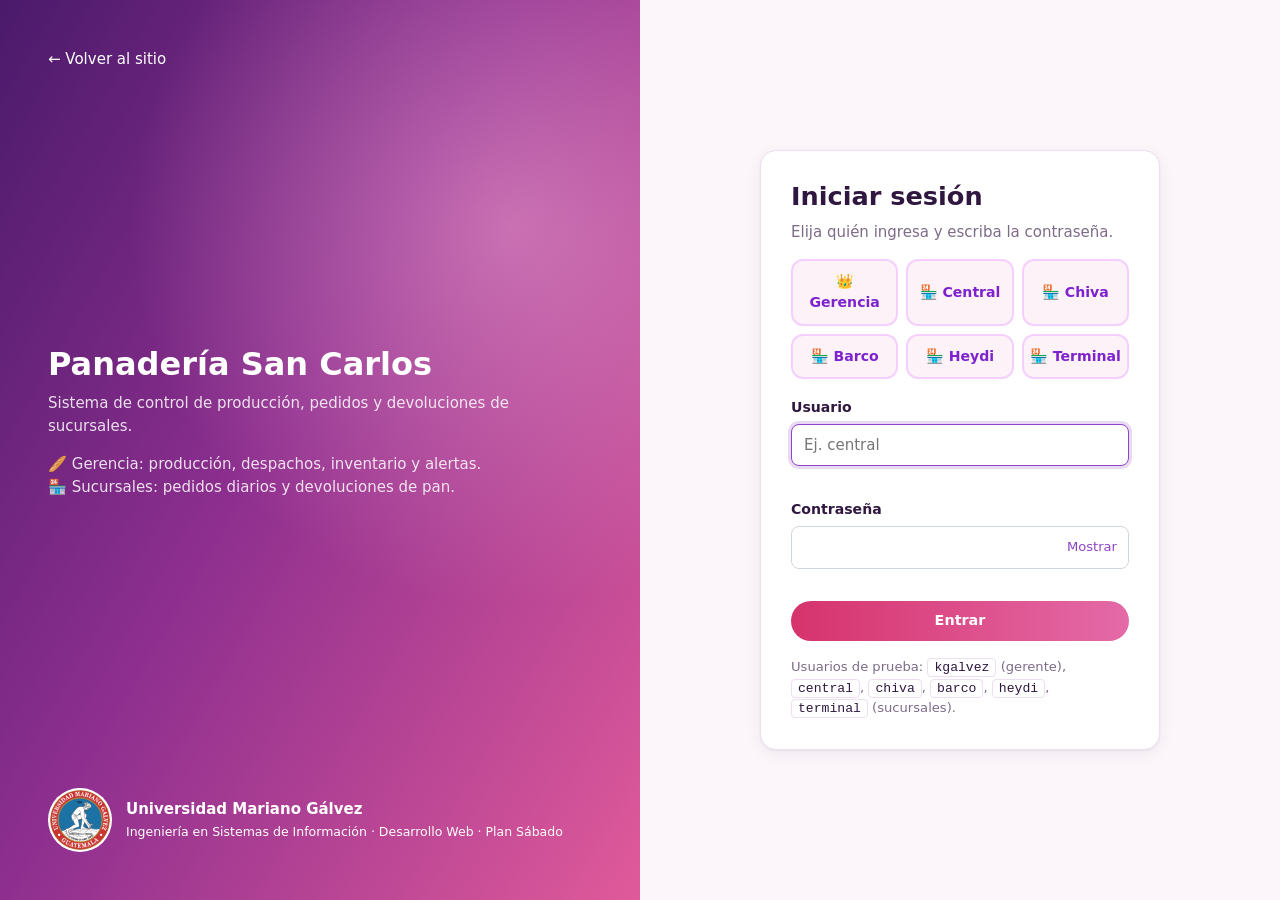
<file: PanaderiaWeb/PLANTILLA JERSY PANEDERIAWEB/PanederiaSan/src/main/webapp/devoluciones.html>
<!DOCTYPE html>
<html lang="es">
<head>
    <meta charset="UTF-8">
    <meta name="viewport" content="width=device-width, initial-scale=1">
    <title>Devoluciones | Panadería San Carlos</title>
    <link rel="icon" href="img/umg.png">
    <link rel="stylesheet" href="css/estilos.css?v=20261013b">
</head>
<body>
<main>
    <div class="contenedor">

        <!-- ===== Registrar (sucursal) ===== -->
        <section data-seccion="nueva" id="sec-nueva">
            <div class="titulo-pagina">
                <span class="etiqueta-codigo">POST /webapi/Devoluciones/RegistrarDevolucion</span>
                <h1>Registrar devolución</h1>
                <p>Reporte pan que llegó sin haberlo pedido, que llegó de más o que llegó en mal estado.</p>
            </div>

            <div class="grid grid-lateral">
                <form class="tarjeta" id="formDevolucion" novalidate>
                    <div class="campo">
                        <label for="selPedido">Pedido recibido *</label>
                        <select id="selPedido"><option value="">Cargando…</option></select>
                        <span class="ayuda">Solo pedidos despachados o entregados a su sucursal.</span>
                        <span class="msg-error"></span>
                    </div>

                    <div class="campo">
                        <label>Motivo *</label>
                        <div class="motivos" id="motivos">
                            <label class="motivo"><input type="radio" name="motivo" value="NO_SOLICITADO">
                                <span><strong>No solicitado</strong><span>Llegó un pan que no estaba en el pedido.</span></span></label>
                            <label class="motivo"><input type="radio" name="motivo" value="EXCEDENTE">
                                <span><strong>Excedente</strong><span>Llegó más cantidad de la que se pidió.</span></span></label>
                            <label class="motivo"><input type="radio" name="motivo" value="DANADO">
                                <span><strong>Dañado</strong><span>Llegó quemado, aplastado o en mal estado.</span></span></label>
                        </div>
                        <span class="msg-error" id="errorMotivo"></span>
                    </div>

                    <div class="fila-form">
                        <div class="campo">
                            <label for="selPan">Pan que devuelve *</label>
                            <select id="selPan"><option value="">Seleccione primero el motivo</option></select>
                            <span class="msg-error"></span>
                        </div>
                        <div class="campo" style="flex:0 1 160px">
                            <label for="cantidad">Cantidad *</label>
                            <input type="number" id="cantidad" min="1" step="1" placeholder="0">
                            <span class="msg-error"></span>
                        </div>
                    </div>

                    <div class="campo mt">
                        <label for="observacion">Observación <span class="texto-suave" id="contador">0/250</span></label>
                        <textarea id="observacion" maxlength="250" placeholder="Ej. Llegaron 10 panes alemanes que no pedimos."></textarea>
                        <span class="msg-error"></span>
                    </div>

                    <button class="btn btn-rojo" type="submit" id="btnRegistrar" style="width:100%;justify-content:center">Registrar devolución</button>
                </form>

                <div class="tarjeta">
                    <h3>Lo que se pidió</h3>
                    <p class="texto-suave" style="font-size:.85rem">Compare con lo que recibió.</p>
                    <div id="detallePedido"><p class="texto-suave">Seleccione un pedido.</p></div>
                </div>
            </div>
        </section>

        <!-- ===== Historial / revisión ===== -->
        <section data-seccion="historial" id="sec-historial" class="oculto">
            <div class="titulo-pagina">
                <span class="etiqueta-codigo">GET /webapi/Devoluciones/ObtenerDevoluciones</span>
                <h1 id="tituloHistorial">Mis devoluciones</h1>
                <p id="textoHistorial">Las devoluciones quedan pendientes hasta que el gerente las revise.</p>
            </div>
            <div class="tarjeta">
                <div class="tarjeta-cabecera">
                    <select id="filtroEstado" aria-label="Filtrar por estado" style="width:auto">
                        <option value="">Todos los estados</option>
                        <option value="PENDIENTE">Pendientes</option>
                        <option value="APROBADA">Aprobadas</option>
                        <option value="RECHAZADA">Rechazadas</option>
                    </select>
                    <a class="btn btn-claro btn-chico" href="devoluciones.html#nueva" id="btnNueva">+ Nueva devolución</a>
                </div>
                <div class="tabla-contenedor">
                    <table>
                        <thead><tr><th>#</th><th>Pedido</th><th>Sucursal</th><th>Pan</th><th class="num">Cant.</th><th>Motivo</th><th>Estado</th><th class="num">Monto</th><th class="num"></th></tr></thead>
                        <tbody id="tablaDevoluciones"></tbody>
                    </table>
                </div>
            </div>
        </section>
    </div>
</main>

<div class="modal-fondo" id="modal">
    <div class="modal" role="dialog" aria-modal="true" aria-labelledby="modalTitulo">
        <div class="tarjeta-cabecera">
            <h2 id="modalTitulo">Detalle</h2>
            <button class="btn btn-claro btn-chico" type="button" onclick="cerrarModal()">Cerrar</button>
        </div>
        <div id="modalCuerpo"></div>
    </div>
</div>

<script src="js/comun.js"></script>
<script src="js/devoluciones.js"></script>
</body>
</html>
</file>
<file: PanaderiaWeb/PLANTILLA JERSY PANEDERIAWEB/PanederiaSan/src/main/webapp/css/estilos.css>
/* =====================================================================
   Panadería San Carlos — Estilos generales
   Colores institucionales UMG: rojo, azul y dorado
   ===================================================================== */
:root {
    --rojo: #c8323a;
    --rojo-osc: #9e2329;
    --azul: #1f6fa6;
    --azul-osc: #14476b;
    --dorado: #b3863a;
    --tinta: #1b2430;
    --texto: #3b4552;
    --suave: #6b7684;
    --borde: #e3e7ec;
    --fondo: #f4f6f9;
    --blanco: #ffffff;
    --ok: #1e8e5a;
    --ok-fondo: #e3f4ea;
    --aviso: #b26b00;
    --aviso-fondo: #fff2dc;
    --error: #c8323a;
    --error-fondo: #fde8e9;
    --info-fondo: #e6f0f8;
    --radio: 12px;
    --sombra: 0 1px 2px rgba(20, 30, 45, .06), 0 4px 16px rgba(20, 30, 45, .06);
    --mono: "Cascadia Code", "Consolas", "Courier New", monospace;
}

* { box-sizing: border-box; }

body {
    margin: 0;
    font-family: "Segoe UI", system-ui, -apple-system, Roboto, Arial, sans-serif;
    font-size: 15px;
    color: var(--texto);
    background: var(--fondo);
    line-height: 1.5;
    min-height: 100vh;
    display: flex;
    flex-direction: column;
}

a { color: var(--azul); }
h1, h2, h3 { color: var(--tinta); line-height: 1.25; margin: 0 0 .5rem; }
h1 { font-size: 1.9rem; }
h2 { font-size: 1.3rem; }
h3 { font-size: 1.05rem; }
p { margin: 0 0 1rem; }

/* ---------- Franja institucional ---------- */
.franja {
    height: 6px;
    background: linear-gradient(90deg, var(--rojo) 0 33%, var(--dorado) 33% 66%, var(--azul) 66% 100%);
}

/* ---------- Encabezado ---------- */
.encabezado {
    background: var(--blanco);
    border-bottom: 1px solid var(--borde);
    position: sticky;
    top: 0;
    z-index: 20;
}
.encabezado .contenedor {
    display: flex;
    align-items: center;
    gap: 16px;
    min-height: 72px;
    flex-wrap: wrap;
}
.marca {
    display: flex;
    align-items: center;
    gap: 12px;
    text-decoration: none;
    color: inherit;
    margin-right: auto;
}
.marca img { width: 48px; height: 48px; }
.marca .titulo { font-weight: 700; color: var(--tinta); font-size: 1.05rem; display: block; }
.marca .sub { font-size: .78rem; color: var(--suave); display: block; }

.menu { display: flex; gap: 4px; flex-wrap: wrap; }
.menu a {
    text-decoration: none;
    color: var(--texto);
    padding: 8px 14px;
    border-radius: 8px;
    font-weight: 600;
    font-size: .92rem;
}
.menu a:hover { background: var(--fondo); }
.menu a.activo { background: var(--azul); color: var(--blanco); }

/* ---------- Layout ---------- */
.contenedor { width: 100%; max-width: 1180px; margin: 0 auto; padding: 0 20px; }
main { flex: 1; padding: 28px 0 48px; }

.titulo-pagina { margin-bottom: 22px; }
.titulo-pagina p { color: var(--suave); margin: 0; }
.etiqueta-codigo {
    font-family: var(--mono);
    font-size: .8rem;
    color: var(--azul);
    background: var(--info-fondo);
    padding: 2px 8px;
    border-radius: 6px;
    display: inline-block;
    margin-bottom: 8px;
}

.grid { display: grid; gap: 20px; }
.grid-2 { grid-template-columns: repeat(2, minmax(0, 1fr)); }
.grid-3 { grid-template-columns: repeat(3, minmax(0, 1fr)); }
.grid-4 { grid-template-columns: repeat(4, minmax(0, 1fr)); }
.grid-lateral { grid-template-columns: minmax(0, 1.6fr) minmax(0, 1fr); align-items: start; }

/* ---------- Tarjetas ---------- */
.tarjeta {
    background: var(--blanco);
    border: 1px solid var(--borde);
    border-radius: var(--radio);
    box-shadow: var(--sombra);
    padding: 22px;
}
.tarjeta-cabecera {
    display: flex;
    align-items: center;
    justify-content: space-between;
    gap: 12px;
    margin-bottom: 16px;
    flex-wrap: wrap;
}
.tarjeta-cabecera h2, .tarjeta-cabecera h3 { margin: 0; }

/* ---------- KPI ---------- */
.kpi { display: flex; flex-direction: column; gap: 4px; }
.kpi .valor { font-size: 1.9rem; font-weight: 700; color: var(--tinta); }
.kpi .nombre { color: var(--suave); font-size: .88rem; }
.kpi.alerta .valor { color: var(--rojo); }

/* ---------- Formularios ---------- */
.campo { display: flex; flex-direction: column; gap: 6px; margin-bottom: 14px; }
.campo label { font-weight: 600; font-size: .88rem; color: var(--tinta); }
.campo .ayuda { font-size: .8rem; color: var(--suave); }
.campo .msg-error { font-size: .8rem; color: var(--error); min-height: 1em; }

input, select {
    font: inherit;
    padding: 9px 12px;
    border: 1px solid #cfd6de;
    border-radius: 8px;
    background: var(--blanco);
    color: var(--tinta);
    width: 100%;
}
input:focus, select:focus {
    outline: none;
    border-color: var(--azul);
    box-shadow: 0 0 0 3px rgba(31, 111, 166, .18);
}
input.invalido, select.invalido { border-color: var(--error); box-shadow: 0 0 0 3px rgba(200, 50, 58, .14); }
input.cantidad { width: 96px; text-align: right; }

.fila-form { display: flex; gap: 14px; flex-wrap: wrap; align-items: flex-end; }
.fila-form .campo { flex: 1 1 200px; margin-bottom: 0; }

/* ---------- Botones ---------- */
.btn {
    font: inherit;
    font-weight: 600;
    font-size: .9rem;
    border: 1px solid transparent;
    border-radius: 8px;
    padding: 9px 16px;
    cursor: pointer;
    display: inline-flex;
    align-items: center;
    gap: 6px;
    text-decoration: none;
    white-space: nowrap;
    transition: background .15s, transform .05s;
}
.btn:active { transform: translateY(1px); }
.btn:disabled { opacity: .55; cursor: not-allowed; }
.btn-primario { background: var(--azul); color: var(--blanco); }
.btn-primario:hover:not(:disabled) { background: var(--azul-osc); }
.btn-rojo { background: var(--rojo); color: var(--blanco); }
.btn-rojo:hover:not(:disabled) { background: var(--rojo-osc); }
.btn-verde { background: var(--ok); color: var(--blanco); }
.btn-verde:hover:not(:disabled) { background: #156b43; }
.btn-claro { background: var(--blanco); color: var(--texto); border-color: #cfd6de; }
.btn-claro:hover:not(:disabled) { background: var(--fondo); }
.btn-chico { padding: 5px 10px; font-size: .8rem; }

/* ---------- Tablas ---------- */
.tabla-contenedor { overflow-x: auto; }
table { width: 100%; border-collapse: collapse; }
th, td { padding: 10px 12px; text-align: left; border-bottom: 1px solid var(--borde); vertical-align: middle; }
th { font-size: .78rem; text-transform: uppercase; letter-spacing: .03em; color: var(--suave); font-weight: 600; background: #fafbfc; }
td.num, th.num { text-align: right; font-variant-numeric: tabular-nums; white-space: nowrap; }
td { overflow-wrap: break-word; }
.fecha { white-space: nowrap; }
tr.fila-total td { font-weight: 700; color: var(--tinta); border-bottom: none; background: #fafbfc; }
tbody tr:hover { background: #fbfcfd; }
.vacio { text-align: center; color: var(--suave); padding: 28px 12px; }

/* ---------- Insignias ---------- */
.badge {
    display: inline-block;
    padding: 2px 10px;
    border-radius: 999px;
    font-size: .75rem;
    font-weight: 700;
    letter-spacing: .02em;
}
.badge-PENDIENTE { background: var(--aviso-fondo); color: var(--aviso); }
.badge-DESPACHADO { background: var(--info-fondo); color: var(--azul); }
.badge-ENTREGADO { background: var(--ok-fondo); color: var(--ok); }
.badge-CANCELADO { background: #eceff2; color: var(--suave); }
.badge-alerta { background: var(--error-fondo); color: var(--error); }
.badge-ok { background: var(--ok-fondo); color: var(--ok); }

/* ---------- Barra de stock ---------- */
.stock { display: flex; align-items: center; gap: 10px; min-width: 150px; }
.stock .barra { flex: 1; height: 6px; background: #e9edf1; border-radius: 99px; overflow: hidden; }
.stock .barra span { display: block; height: 100%; background: var(--ok); border-radius: 99px; }
.stock.bajo .barra span { background: var(--rojo); }

/* ---------- Pestañas ---------- */
.pestanas { display: flex; gap: 4px; border-bottom: 1px solid var(--borde); margin-bottom: 22px; overflow-x: auto; }
.pestanas button {
    font: inherit;
    font-weight: 600;
    background: none;
    border: none;
    border-bottom: 3px solid transparent;
    padding: 10px 16px;
    color: var(--suave);
    cursor: pointer;
    white-space: nowrap;
}
.pestanas button.activa { color: var(--azul); border-bottom-color: var(--azul); }
.panel-pestana { display: none; }
.panel-pestana.activo { display: block; }

/* ---------- Avisos ---------- */
.aviso {
    padding: 12px 14px;
    border-radius: 8px;
    font-size: .9rem;
    margin-bottom: 14px;
    border-left: 4px solid;
}
.aviso-info { background: var(--info-fondo); border-color: var(--azul); color: var(--azul-osc); }
.aviso-alerta { background: var(--error-fondo); border-color: var(--rojo); color: var(--rojo-osc); }

#toasts { position: fixed; right: 20px; bottom: 20px; display: flex; flex-direction: column; gap: 10px; z-index: 100; max-width: min(380px, calc(100vw - 40px)); }
.toast {
    background: var(--tinta);
    color: var(--blanco);
    padding: 12px 16px;
    border-radius: 10px;
    box-shadow: 0 8px 24px rgba(0, 0, 0, .2);
    font-size: .9rem;
    border-left: 5px solid var(--ok);
    animation: entrar .2s ease-out;
}
.toast.error { border-left-color: var(--rojo); }
@keyframes entrar { from { opacity: 0; transform: translateY(8px); } to { opacity: 1; transform: none; } }

/* ---------- Modal ---------- */
.modal-fondo { position: fixed; inset: 0; background: rgba(15, 22, 32, .45); display: none; align-items: center; justify-content: center; z-index: 50; padding: 20px; }
.modal-fondo.abierto { display: flex; }
.modal { background: var(--blanco); border-radius: var(--radio); width: 100%; max-width: 560px; max-height: 85vh; overflow: auto; padding: 22px; box-shadow: 0 20px 50px rgba(0, 0, 0, .25); }

/* ---------- Portada ---------- */
.hero {
    background:
        radial-gradient(circle at 85% 20%, rgba(179, 134, 58, .25), transparent 40%),
        linear-gradient(135deg, var(--azul-osc) 0%, var(--azul) 60%, #2d86c2 100%);
    color: var(--blanco);
    padding: 52px 0;
    position: relative;
    overflow: hidden;
}
.hero::after {
    content: "</>  { }  ;  =>  []";
    position: absolute;
    right: -20px;
    bottom: -18px;
    font-family: var(--mono);
    font-size: 5rem;
    font-weight: 700;
    color: rgba(255, 255, 255, .06);
    white-space: nowrap;
    pointer-events: none;
}
.hero .contenedor { display: grid; grid-template-columns: minmax(0, 1.4fr) minmax(0, 1fr); gap: 36px; align-items: center; position: relative; z-index: 1; }
.hero h1 { color: var(--blanco); font-size: 2.4rem; margin-bottom: 12px; }
.hero p { color: rgba(255, 255, 255, .85); font-size: 1.05rem; }
.hero .chips { display: flex; gap: 8px; flex-wrap: wrap; margin-bottom: 18px; }
.hero .chip { background: rgba(255, 255, 255, .14); border: 1px solid rgba(255, 255, 255, .25); padding: 4px 12px; border-radius: 999px; font-size: .8rem; font-weight: 600; }
.hero .acciones { display: flex; gap: 12px; flex-wrap: wrap; margin-top: 8px; }
.hero .btn-claro { border-color: transparent; }
.hero .btn-borde { background: transparent; color: var(--blanco); border-color: rgba(255, 255, 255, .55); }
.hero .btn-borde:hover { background: rgba(255, 255, 255, .1); }

.consola {
    background: #0f1722;
    border-radius: var(--radio);
    box-shadow: 0 16px 40px rgba(0, 0, 0, .3);
    font-family: var(--mono);
    font-size: .82rem;
    color: #c9d4e0;
    overflow: hidden;
}
.consola .barra-ventana { display: flex; gap: 6px; padding: 10px 12px; background: #182230; }
.consola .barra-ventana span { width: 10px; height: 10px; border-radius: 50%; background: #3a4656; }
.consola .barra-ventana span:nth-child(1) { background: #ee5f57; }
.consola .barra-ventana span:nth-child(2) { background: #f5bd4f; }
.consola .barra-ventana span:nth-child(3) { background: #5fc454; }
.consola pre { margin: 0; padding: 16px 18px; white-space: pre-wrap; line-height: 1.7; }
.consola .k { color: #7cc4ff; }
.consola .s { color: #f4c27a; }
.consola .c { color: #6c7a8c; }
.consola .ok { color: #6ee7a8; }

.sello { display: flex; align-items: center; gap: 18px; }
.sello img { width: 110px; height: 110px; background: var(--blanco); border-radius: 50%; padding: 4px; box-shadow: 0 6px 18px rgba(0, 0, 0, .25); }

.modulo { display: flex; flex-direction: column; gap: 10px; height: 100%; }
.modulo .icono { width: 44px; height: 44px; border-radius: 10px; display: grid; place-items: center; font-size: 1.4rem; background: var(--info-fondo); }
.modulo p { color: var(--suave); flex: 1; margin: 0; }

.flujo { display: grid; grid-template-columns: repeat(4, minmax(0, 1fr)); gap: 14px; counter-reset: paso; }
.flujo div { background: var(--blanco); border: 1px solid var(--borde); border-radius: var(--radio); padding: 16px; position: relative; }
.flujo div::before { counter-increment: paso; content: "0" counter(paso); font-family: var(--mono); font-weight: 700; color: var(--dorado); display: block; margin-bottom: 4px; }
.flujo strong { color: var(--tinta); display: block; }
.flujo span { font-size: .85rem; color: var(--suave); }

.seccion { margin-top: 36px; }

/* ---------- Pie ---------- */
.pie { background: var(--tinta); color: #aab4c0; font-size: .85rem; }
.pie .contenedor { display: flex; justify-content: space-between; align-items: center; gap: 16px; padding-top: 18px; padding-bottom: 18px; flex-wrap: wrap; }
.pie strong { color: var(--blanco); }
.pie code { font-family: var(--mono); color: #7cc4ff; }

.oculto { display: none !important; }
.texto-suave { color: var(--suave); }
.mt { margin-top: 20px; }

/* ---------- Responsive ---------- */
@media (max-width: 900px) {
    .grid-3, .grid-4, .flujo { grid-template-columns: repeat(2, minmax(0, 1fr)); }
    .grid-lateral, .hero .contenedor { grid-template-columns: minmax(0, 1fr); }
}
@media (max-width: 600px) {
    .grid-2, .grid-3, .grid-4, .flujo { grid-template-columns: minmax(0, 1fr); }
    h1, .hero h1 { font-size: 1.6rem; }
    .contenedor { padding: 0 16px; }
    .marca .sub { display: none; }
    .tarjeta { padding: 16px; }
}

/* =====================================================================
   SISTEMA: menú lateral desplegable + barra superior
   ===================================================================== */
:root { --ancho-lateral: 260px; --lateral: #14263a; --lateral-hover: #1d3550; }

.app { display: grid; grid-template-columns: var(--ancho-lateral) minmax(0, 1fr); min-height: 100vh; }
.app-cuerpo { display: flex; flex-direction: column; min-width: 0; }
.app-contenido { flex: 1; }
.app-contenido main { padding-top: 24px; }

.lateral {
    background: var(--lateral);
    color: #c7d3e0;
    display: flex;
    flex-direction: column;
    position: sticky;
    top: 0;
    height: 100vh;
    overflow-y: auto;
    border-top: 6px solid var(--rojo);
}
.lateral-marca {
    display: flex; align-items: center; gap: 12px;
    padding: 20px 18px; text-decoration: none; color: var(--blanco);
    border-bottom: 1px solid rgba(255, 255, 255, .08);
}
.lateral-marca img { width: 44px; height: 44px; background: var(--blanco); border-radius: 50%; padding: 2px; }
.lateral-marca strong { display: block; font-size: 1.05rem; }
.lateral-marca small { display: block; color: #8fa3b8; font-size: .78rem; }

.lateral-menu { padding: 12px 10px; flex: 1; }
.menu-grupo { margin-bottom: 4px; }
.menu-grupo summary {
    list-style: none; cursor: pointer; user-select: none;
    padding: 10px 12px; border-radius: 8px;
    font-weight: 700; color: var(--blanco); font-size: .92rem;
    display: flex; align-items: center; gap: 10px;
}
.menu-grupo summary::-webkit-details-marker { display: none; }
.menu-grupo summary::after { content: "▸"; margin-left: auto; color: #8fa3b8; transition: transform .15s; }
.menu-grupo[open] summary::after { transform: rotate(90deg); }
.menu-grupo summary:hover { background: var(--lateral-hover); }
.menu-grupo .ico { width: 22px; text-align: center; }
.menu-grupo a {
    display: block; text-decoration: none; color: #c7d3e0;
    padding: 8px 12px 8px 44px; border-radius: 8px; font-size: .9rem; margin: 2px 0;
}
.menu-grupo a:hover { background: var(--lateral-hover); color: var(--blanco); }
.menu-grupo a.activo { background: var(--azul); color: var(--blanco); font-weight: 600; }

.lateral-pie { padding: 12px 10px 18px; border-top: 1px solid rgba(255, 255, 255, .08); display: flex; flex-direction: column; gap: 4px; }
.lateral-pie a, .lateral-pie button {
    font: inherit; font-size: .88rem; text-align: left; background: none; border: none; cursor: pointer;
    color: #c7d3e0; text-decoration: none; padding: 9px 12px; border-radius: 8px;
}
.lateral-pie a:hover { background: var(--lateral-hover); color: var(--blanco); }
.lateral-pie button:hover { background: rgba(200, 50, 58, .25); color: var(--blanco); }

.barra-superior {
    position: sticky; top: 0; z-index: 15;
    background: var(--blanco); border-bottom: 1px solid var(--borde);
    display: flex; align-items: center; gap: 14px; padding: 10px 24px; min-height: 64px;
}
.barra-umg { color: var(--suave); font-size: .85rem; margin-right: auto; }
.usuario-chip { display: flex; align-items: center; gap: 10px; line-height: 1.2; }
.usuario-chip strong { display: block; color: var(--tinta); font-size: .9rem; }
.usuario-chip small { display: block; color: var(--suave); font-size: .78rem; }
.avatar {
    width: 36px; height: 36px; border-radius: 50%; display: grid; place-items: center;
    background: var(--dorado); color: var(--blanco); font-weight: 700;
}
.btn-menu { display: none; font-size: 1.4rem; background: none; border: none; cursor: pointer; color: var(--tinta); padding: 4px 8px; }
.velo { display: none; }

@media (max-width: 900px) {
    .app { grid-template-columns: minmax(0, 1fr); }
    .lateral { position: fixed; left: 0; top: 0; bottom: 0; width: var(--ancho-lateral); z-index: 60; transform: translateX(-100%); transition: transform .2s; }
    body.menu-abierto .lateral { transform: none; }
    body.menu-abierto .velo { display: block; position: fixed; inset: 0; background: rgba(0, 0, 0, .4); z-index: 55; }
    .btn-menu { display: block; }
    .barra-umg { display: none; }
    .usuario-chip { margin-left: auto; }
    .barra-superior { padding: 10px 16px; }
}

/* =====================================================================
   PORTADA PÚBLICA (publicidad)
   ===================================================================== */
.portada {
    position: relative; overflow: hidden; color: var(--blanco);
    background:
        radial-gradient(circle at 80% 30%, rgba(255, 196, 120, .35), transparent 45%),
        linear-gradient(120deg, #5a2a12 0%, #8a4a1f 45%, #c07a35 100%);
    padding: 64px 0 72px;
}
.portada .contenedor { display: grid; grid-template-columns: minmax(0, 1.25fr) minmax(0, 1fr); gap: 40px; align-items: center; position: relative; z-index: 1; }
.portada h1 { color: var(--blanco); font-size: 2.8rem; line-height: 1.1; margin-bottom: 14px; }
.portada h1 em { font-style: normal; color: #ffd38a; }
.portada p { color: rgba(255, 255, 255, .9); font-size: 1.1rem; max-width: 560px; }
.portada .acciones { display: flex; gap: 12px; flex-wrap: wrap; margin-top: 22px; }
.portada .btn-claro { border-color: transparent; color: #5a2a12; }
.portada .btn-borde { background: transparent; color: var(--blanco); border-color: rgba(255, 255, 255, .6); }
.portada .btn-borde:hover { background: rgba(255, 255, 255, .12); }
.sello-portada { font-size: .85rem; background: rgba(0, 0, 0, .2); border: 1px solid rgba(255, 255, 255, .25); display: inline-block; padding: 4px 12px; border-radius: 999px; margin-bottom: 16px; }

.vitrina { display: grid; grid-template-columns: repeat(3, 1fr); gap: 12px; }
.vitrina div {
    background: rgba(255, 255, 255, .12); border: 1px solid rgba(255, 255, 255, .22);
    border-radius: 14px; padding: 16px 10px; text-align: center; backdrop-filter: blur(4px);
}
.vitrina .emoji { font-size: 2.2rem; display: block; }
.vitrina strong { display: block; margin-top: 6px; }
.vitrina small { color: #ffd38a; font-weight: 700; }

.cinta {
    background: var(--tinta); color: #e6ecf2; font-weight: 600; font-size: .92rem;
    display: flex; justify-content: center; gap: 28px; flex-wrap: wrap; padding: 14px 16px; text-align: center;
}
.cinta span::before { content: "✦ "; color: var(--dorado); }

.catalogo { display: grid; grid-template-columns: repeat(auto-fill, minmax(190px, 1fr)); gap: 16px; }
.pan {
    background: var(--blanco); border: 1px solid var(--borde); border-radius: var(--radio);
    padding: 18px; text-align: center; box-shadow: var(--sombra); transition: transform .15s;
}
.pan:hover { transform: translateY(-3px); }
.pan .emoji { font-size: 2.4rem; display: block; margin-bottom: 6px; }
.pan strong { display: block; color: var(--tinta); font-size: 1.05rem; }
.pan .precio { color: var(--rojo); font-weight: 700; font-size: 1.1rem; }

.sucursal-card { display: flex; gap: 14px; align-items: center; }
.sucursal-card .pin { width: 44px; height: 44px; border-radius: 50%; display: grid; place-items: center; background: var(--error-fondo); color: var(--rojo); font-size: 1.2rem; flex-shrink: 0; }

.banda-umg {
    background: linear-gradient(135deg, var(--azul-osc), var(--azul));
    color: var(--blanco); border-radius: 18px; padding: 32px;
    display: grid; grid-template-columns: auto minmax(0, 1fr) minmax(0, 1fr); gap: 28px; align-items: center;
}
.banda-umg img { width: 130px; height: 130px; background: var(--blanco); border-radius: 50%; padding: 4px; }
.banda-umg h2 { color: var(--blanco); }
.banda-umg p { color: rgba(255, 255, 255, .85); margin: 0; }
.banda-umg .chips { display: flex; gap: 8px; flex-wrap: wrap; margin: 10px 0 14px; }
.banda-umg .chip { background: rgba(255, 255, 255, .14); border: 1px solid rgba(255, 255, 255, .25); padding: 4px 12px; border-radius: 999px; font-size: .8rem; font-weight: 600; }
.banda-umg .consola { font-size: .78rem; }

.titulo-seccion { text-align: center; margin-bottom: 22px; }
.titulo-seccion p { color: var(--suave); }

@media (max-width: 900px) {
    .portada .contenedor, .banda-umg { grid-template-columns: minmax(0, 1fr); }
    .banda-umg img { width: 100px; height: 100px; }
    .portada h1 { font-size: 2rem; }
}

/* =====================================================================
   LOGIN
   ===================================================================== */
.login-pagina {
    min-height: 100vh; display: grid; grid-template-columns: minmax(0, 1fr) minmax(0, 1fr);
}
.login-arte {
    background:
        radial-gradient(circle at 30% 30%, rgba(255, 196, 120, .35), transparent 45%),
        linear-gradient(140deg, #5a2a12, #a35f27);
    color: var(--blanco); padding: 48px; display: flex; flex-direction: column; justify-content: space-between;
}
.login-arte h2 { color: var(--blanco); font-size: 2rem; }
.login-arte p { color: rgba(255, 255, 255, .85); }
.login-arte .umg { display: flex; align-items: center; gap: 14px; }
.login-arte .umg img { width: 64px; height: 64px; background: var(--blanco); border-radius: 50%; padding: 2px; }
.login-forma { display: grid; place-items: center; padding: 32px 20px; background: var(--fondo); }
.login-caja { width: 100%; max-width: 400px; }
.login-caja .tarjeta { padding: 30px; }
.login-caja h1 { font-size: 1.6rem; }
.campo-clave { position: relative; }
.campo-clave input { padding-right: 70px; }
.campo-clave button {
    position: absolute; right: 6px; top: 50%; transform: translateY(-50%);
    background: none; border: none; color: var(--azul); font-weight: 600; cursor: pointer; font: inherit; font-size: .82rem; padding: 6px;
}
.usuarios-demo { font-size: .82rem; color: var(--suave); margin-top: 16px; }
.usuarios-demo code { font-family: var(--mono); background: var(--blanco); border: 1px solid var(--borde); padding: 1px 6px; border-radius: 4px; color: var(--tinta); }

@media (max-width: 800px) {
    .login-pagina { grid-template-columns: minmax(0, 1fr); }
    .login-arte { padding: 28px 20px; }
    .login-arte .extra { display: none; }
}

/* Motivos de devolución */
.motivos { display: grid; gap: 8px; }
.motivo {
    display: flex; gap: 10px; align-items: flex-start; border: 1px solid var(--borde); border-radius: 10px;
    padding: 10px 12px; cursor: pointer; background: var(--blanco);
}
.motivo input { width: auto; margin-top: 4px; }
.motivo strong { display: block; color: var(--tinta); font-size: .92rem; }
.motivo span { font-size: .82rem; color: var(--suave); }
.motivo:has(input:checked) { border-color: var(--azul); background: var(--info-fondo); }
.badge-APROBADA { background: var(--ok-fondo); color: var(--ok); }
.badge-RECHAZADA { background: #eceff2; color: var(--suave); }
textarea {
    font: inherit; padding: 9px 12px; border: 1px solid #cfd6de; border-radius: 8px; width: 100%; resize: vertical; min-height: 70px; color: var(--tinta);
}
textarea:focus { outline: none; border-color: var(--azul); box-shadow: 0 0 0 3px rgba(31, 111, 166, .18); }

/* =====================================================================
   TEMA ROSA / MORADO
   Para volver a los colores anteriores, borra todo este bloque.
   Para cambiar un color, edita solo las variables de :root de aquí abajo.
   ===================================================================== */
:root {
    --rojo: #d6336c;          /* rosa fuerte: botones "Enviar", "Entrar", alertas */
    --rojo-osc: #a61e4d;
    --azul: #8e44c9;          /* morado: botones principales, menú activo, pestañas */
    --azul-osc: #5f2a8f;
    --dorado: #e46aa8;        /* rosa orquídea: detalles y avatar */
    --tinta: #2f1740;         /* ciruela: títulos y pie de página */
    --texto: #4a3a55;
    --suave: #7d6b88;
    --borde: #eedff0;
    --fondo: #fcf6fb;         /* fondo general: rosa muy claro */
    --info-fondo: #f4e9fb;
    --error-fondo: #fde7ef;
    --aviso-fondo: #fff0f6;
    --aviso: #b8386f;
    --lateral: #3b1a55;       /* menú lateral */
    --lateral-hover: #52266f;
}

.franja { background: linear-gradient(90deg, #f06292 0 33%, #c77dde 33% 66%, #8e44c9 66% 100%); }
.lateral { border-top-color: #f06292; }
.menu-grupo a.activo { background: linear-gradient(90deg, #8e44c9, #c2549d); }
input:focus, select:focus, textarea:focus { box-shadow: 0 0 0 3px rgba(142, 68, 201, .2); }

/* Portada y login */
.portada, .login-arte {
    background:
        radial-gradient(circle at 80% 25%, rgba(255, 182, 220, .45), transparent 45%),
        linear-gradient(120deg, #4a1a6b 0%, #8e2f8f 45%, #e05a9a 100%);
}
.portada h1 em, .vitrina small { color: #ffd1e8; }
.portada .btn-claro { color: #5f2a8f; }
.cinta { background: #2f1740; }
.cinta span::before { color: #f48fc0; }

/* Banda UMG y portada antigua */
.banda-umg, .hero {
    background:
        radial-gradient(circle at 85% 20%, rgba(240, 98, 146, .35), transparent 45%),
        linear-gradient(135deg, #3b1a55, #8e44c9);
}

/* Tarjetas y botones con un toque más suave */
.tarjeta { border-radius: 16px; }
.btn { border-radius: 999px; }
.btn-rojo { background: linear-gradient(90deg, #d6336c, #e46aa8); border: none; }
.btn-rojo:hover:not(:disabled) { background: linear-gradient(90deg, #a61e4d, #d6336c); }
.btn-primario { background: linear-gradient(90deg, #8e44c9, #b05bd6); border: none; }
.btn-primario:hover:not(:disabled) { background: linear-gradient(90deg, #5f2a8f, #8e44c9); }
.pan .precio { color: #c2185b; }
.sucursal-card .pin { background: #fde7ef; color: #d6336c; }
.etiqueta-codigo { color: #8e44c9; }
.stock .barra span { background: linear-gradient(90deg, #b05bd6, #8e44c9); }
.pie { background: #2f1740; }

/* =====================================================================
   BOTONES DE INGRESO POR SUCURSAL
   ===================================================================== */
/* Botón "Ingresar" dentro de cada tarjeta de sucursal (index.html) */
.sucursal-card { flex-wrap: wrap; }
.sucursal-card > div { flex: 1; min-width: 0; }
.sucursal-card .btn-ingresar { margin-left: auto; text-decoration: none; }
/* Toda la tarjeta es un enlace (index.html) */
a.sucursal-card { text-decoration: none; color: inherit; cursor: pointer; transition: transform .15s, box-shadow .15s, border-color .15s; }
a.sucursal-card:hover { transform: translateY(-3px); border-color: #d946ef; box-shadow: 0 10px 24px rgba(147, 51, 234, .18); }
a.sucursal-card strong { color: #6b21a8; }

/* "¿Quién ingresa?" en login.html */
.selector-usuario { display: grid; grid-template-columns: repeat(3, 1fr); gap: 8px; margin: 14px 0 18px; }
.selector-usuario button {
    padding: 10px 6px; border-radius: 12px; cursor: pointer; font: inherit; font-size: .88rem; font-weight: 600;
    background: #fdf2f8; color: #7e22ce; border: 2px solid #f5d0fe; transition: all .15s;
}
.selector-usuario button:hover { background: #fae8ff; border-color: #d946ef; }
.selector-usuario button.activo {
    background: linear-gradient(135deg, #d6336c, #9333ea); color: #fff; border-color: transparent;
    box-shadow: 0 4px 12px rgba(147, 51, 234, .35);
}
@media (max-width: 420px) { .selector-usuario { grid-template-columns: repeat(2, 1fr); } }

/* =====================================================================
   PRESENTACIÓN DE SUCURSAL (sucursal.html)
   ===================================================================== */
.volver-link { display: inline-block; color: rgba(255,255,255,.85); text-decoration: none; margin-bottom: 14px; font-size: .9rem; }
.volver-link:hover { color: #fff; text-decoration: underline; }
.portada-sucursal .sello-portada { display: table; }
.datos-sucursal { list-style: none; padding: 0; margin: 16px 0 0; color: rgba(255,255,255,.92); line-height: 1.9; }
.tienda { background: #fff; border-radius: 18px; overflow: hidden; text-align: center; box-shadow: 0 20px 40px rgba(0,0,0,.25); max-width: 340px; margin: 0 auto; width: 100%; }
.tienda .toldo { height: 34px; background: repeating-linear-gradient(90deg, #ec4899 0 28px, #fdf2f8 28px 56px); }
.tienda .letrero { background: linear-gradient(135deg, #9333ea, #d6336c); color: #fff; font-weight: 800; letter-spacing: 2px; padding: 12px; font-size: 1.3rem; }
.tienda .vitrina-tienda { font-size: 2.2rem; line-height: 1.5; padding: 22px 10px; background: #fdf2f8; }
.tienda .puerta { margin: 0 auto; width: 110px; padding: 26px 0 30px; background: #7e22ce; color: #fde68a; font-weight: 700; border-radius: 10px 10px 0 0; font-size: .85rem; letter-spacing: 1px; }
.paso-sucursal { position: relative; }
.paso-sucursal h3 { margin: 6px 0; color: #6b21a8; }
.paso-sucursal .numero { position: absolute; top: 12px; right: 14px; width: 30px; height: 30px; border-radius: 50%; display: grid; place-items: center; background: #fae8ff; color: #9333ea; font-weight: 800; }
@media (max-width: 800px) { .portada-sucursal .tienda { display: none; } }

/* =====================================================================
   PRESENTACIÓN DIFERENTE POR SUCURSAL (colores en sucursal.html -> TEMAS)
   --suc1 = color oscuro, --suc2 = color vivo, --suc3 = color claro
   ===================================================================== */
.portada-sucursal {
    background:
        radial-gradient(circle at 85% 20%, color-mix(in srgb, var(--suc3, #ffd1e8) 45%, transparent), transparent 45%),
        linear-gradient(125deg, var(--suc1, #4a1d6e) 0%, var(--suc2, #c2185b) 100%) !important;
}
.portada-sucursal h1 em { color: var(--suc3, #ffd1e8); }
.portada-sucursal .btn-claro { color: var(--suc1, #5f2a8f); }
/* Sucursales pares: dibujo a la izquierda */
.tema-chiva .portada-sucursal .contenedor > div:first-child,
.tema-heydi .portada-sucursal .contenedor > div:first-child { order: 2; }

.destacado { text-align: center; border-top: 4px solid var(--suc2, #c2185b); }
.destacado .ico { font-size: 2.4rem; display: block; }
.destacado h3 { color: var(--suc1, #6b21a8); margin: 6px 0; }
.tema-chiva .destacado, .tema-heydi .destacado { border-radius: 26px; }
.tema-barco .destacado { border-top-style: dashed; }
.tema-terminal .destacado { text-align: left; }

.especialidad { display: flex; align-items: center; gap: 26px; padding: 26px 30px; border-radius: 22px; color: #fff;
    background: linear-gradient(120deg, var(--suc2, #c2185b), var(--suc1, #4a1d6e)); box-shadow: 0 14px 30px rgba(0,0,0,.15); }
.especialidad:empty { display: none; }
.especialidad h2 { color: #fff; margin: 6px 0; }
.especialidad p { margin: 0; color: rgba(255,255,255,.9); }
.especialidad .emoji-grande { font-size: 4.5rem; filter: drop-shadow(0 6px 10px rgba(0,0,0,.25)); }
.sello-esp { background: rgba(255,255,255,.2); padding: 3px 12px; border-radius: 999px; font-size: .85rem; font-weight: 700; }
.pan-estrella { outline: 3px solid var(--suc2, #c2185b); position: relative; }
.pan-estrella::after { content: "⭐"; position: absolute; top: 8px; right: 10px; }

/* ---- Dibujos de portada ---- */
.arte { position: relative; max-width: 360px; margin: 0 auto; width: 100%; min-height: 300px; display: flex; flex-direction: column; justify-content: flex-end; align-items: center; }
.arte .rotulo { display: block; font-weight: 800; letter-spacing: 2px; color: #fff; }

/* CENTRAL: edificio grande con chimenea */
.arte-central .chimenea { font-size: 2rem; align-self: flex-end; margin-right: 60px; animation: subir 3s infinite ease-in-out; }
.arte-central .edificio { width: 100%; background: #fff; border-radius: 16px 16px 6px 6px; overflow: hidden; box-shadow: 0 20px 40px rgba(0,0,0,.3); text-align: center; }
.arte-central .edificio .rotulo { background: var(--suc1); padding: 12px; }
.arte-central .ventanas { display: grid; grid-template-columns: repeat(3, 1fr); gap: 10px; padding: 16px; font-size: 1.9rem; }
.arte-central .ventanas span { background: color-mix(in srgb, var(--suc3) 50%, #fff); border-radius: 10px; padding: 6px 0; }
.arte-central .puerta-grande { margin: 0 auto; width: 120px; background: var(--suc2); color: #fff; padding: 22px 0; border-radius: 60px 60px 0 0; font-weight: 700; font-size: .8rem; }

/* CHIVA: casita de barrio */
.arte-chiva .sol { position: absolute; top: 0; right: 10px; font-size: 3rem; animation: girar 12s linear infinite; }
.arte-chiva .casita { width: 260px; }
.arte-chiva .techo { width: 0; height: 0; border-left: 130px solid transparent; border-right: 130px solid transparent; border-bottom: 80px solid var(--suc1); }
.arte-chiva .frente { background: #fff; padding: 14px; display: grid; grid-template-columns: 1fr 1fr; gap: 10px; text-align: center; font-size: 2.2rem; border-radius: 0 0 10px 10px; }
.arte-chiva .frente .rotulo { grid-column: 1 / -1; background: var(--suc2); border-radius: 8px; padding: 6px; font-size: 1.1rem; }
.arte-chiva .ventanita { background: var(--suc3); border-radius: 10px; padding: 8px 0; }
.arte-chiva .pasto { margin-top: 10px; font-size: 1.8rem; letter-spacing: 10px; }

/* BARCO: barco en las olas */
.arte-barco .nube { position: absolute; top: 10px; left: 0; font-size: 3rem; animation: flotar 6s infinite ease-in-out; }
.arte-barco .nave { text-align: center; animation: mecer 3s infinite ease-in-out; }
.arte-barco .vela { background: #fff; color: var(--suc1); width: 150px; margin: 0 auto; padding: 24px 0; font-size: 2.4rem; clip-path: polygon(50% 0, 100% 100%, 0 100%); padding-top: 70px; line-height: 1; }
.arte-barco .vela b { font-size: .9rem; letter-spacing: 2px; }
.arte-barco .casco { background: var(--suc1); color: #fff; width: 280px; padding: 14px 0; font-size: 1.8rem; clip-path: polygon(0 0, 100% 0, 85% 100%, 15% 100%); }
.arte-barco .olas { width: 100%; height: 40px; background: radial-gradient(circle at 20px -10px, transparent 22px, var(--suc3) 23px) repeat-x; background-size: 40px 40px; }

/* HEYDI: pastel con flores */
.arte-heydi .flor { position: absolute; font-size: 2.6rem; animation: flotar 5s infinite ease-in-out; }
.arte-heydi .f1 { top: 0; left: 10px; } .arte-heydi .f2 { top: 30px; right: 0; animation-delay: 1s; }
.arte-heydi .f3 { bottom: 40px; left: -10px; animation-delay: 2s; } .arte-heydi .f4 { bottom: 70px; right: 10px; animation-delay: 3s; }
.arte-heydi .pastel { background: #fff; border-radius: 50% 50% 20px 20px / 30% 30% 20px 20px; padding: 30px 26px 24px; text-align: center; box-shadow: 0 18px 36px rgba(0,0,0,.25); }
.arte-heydi .pastel .rotulo { color: var(--suc1); font-size: 1.4rem; font-family: Georgia, serif; font-style: italic; }
.arte-heydi .pisos { font-size: 2.8rem; margin-top: 8px; }

/* TERMINAL: bus al amanecer */
.arte-terminal .amanecer { position: absolute; top: 20px; width: 160px; height: 160px; border-radius: 50%; background: radial-gradient(circle, #fde68a, #fb923c 60%, transparent 70%); }
.arte-terminal .bus { position: relative; width: 300px; background: #fff; border-radius: 20px 40px 10px 10px; padding: 12px; box-shadow: 0 18px 36px rgba(0,0,0,.3); animation: avanzar 2.5s infinite ease-in-out; }
.arte-terminal .bus .rotulo { background: var(--suc2); border-radius: 8px; padding: 4px; text-align: center; }
.arte-terminal .ventanas-bus { display: grid; grid-template-columns: repeat(4, 1fr); gap: 6px; margin-top: 10px; font-size: 1.8rem; text-align: center; }
.arte-terminal .ventanas-bus span { background: var(--suc3); border-radius: 8px; }
.arte-terminal .ruedas { display: flex; justify-content: space-between; padding: 0 30px; margin-bottom: -26px; margin-top: 4px; }
.arte-terminal .ruedas i { width: 34px; height: 34px; border-radius: 50%; background: #1f1235; border: 6px solid #9ca3af; }
.arte-terminal .carretera { width: 100%; height: 14px; margin-top: 18px; background: repeating-linear-gradient(90deg, #fff 0 30px, transparent 30px 50px), #1f1235; background-size: auto 3px, auto; background-position: center; background-repeat: repeat-x; border-radius: 4px; }

@keyframes flotar { 0%,100% { transform: translateY(0); } 50% { transform: translateY(-10px); } }
@keyframes mecer { 0%,100% { transform: rotate(-3deg); } 50% { transform: rotate(3deg); } }
@keyframes girar { to { transform: rotate(360deg); } }
@keyframes subir { 0% { opacity: 0; transform: translateY(10px); } 50% { opacity: 1; } 100% { opacity: 0; transform: translateY(-20px); } }
@keyframes avanzar { 0%,100% { transform: translateX(-6px); } 50% { transform: translateX(6px); } }
@media (max-width: 800px) {
    .portada-sucursal .arte-sucursal { display: none; }
    .tema-chiva .portada-sucursal .contenedor > div:first-child, .tema-heydi .portada-sucursal .contenedor > div:first-child { order: 0; }
    .especialidad { flex-direction: column; text-align: center; }
}

/* =====================================================================
   FOTOS DE SUCURSALES (img/sucursales/)
   ===================================================================== */
/* Portada con foto de fondo: el color del tema tapa la izquierda para leer el texto */
.portada-sucursal.con-foto {
    min-height: 560px; display: flex; align-items: center;
    background:
        linear-gradient(90deg, var(--suc1) 0%, color-mix(in srgb, var(--suc1) 85%, transparent) 38%, color-mix(in srgb, var(--suc2) 25%, transparent) 70%, transparent 100%),
        var(--suc-foto) center / cover no-repeat !important;
}
.portada-sucursal.con-foto .contenedor { width: 100%; }
.portada-sucursal.con-foto .arte-sucursal { display: none; }
.portada-sucursal.con-foto h1, .portada-sucursal.con-foto p, .portada-sucursal.con-foto .datos-sucursal { text-shadow: 0 2px 8px rgba(0,0,0,.35); }
.tema-chiva .portada-sucursal.con-foto .contenedor > div:first-child,
.tema-heydi .portada-sucursal.con-foto .contenedor > div:first-child { order: 0; }

/* Postal: la foto completa */
.postal { margin: 0; border-radius: 22px; overflow: hidden; background: #fff; box-shadow: 0 16px 36px rgba(0,0,0,.18); border: 6px solid #fff; outline: 3px solid var(--suc2, #c2185b); }
.postal img { width: 100%; display: block; aspect-ratio: 1408 / 768; object-fit: cover; }
.postal figcaption { text-align: center; padding: 12px; font-weight: 700; color: var(--suc1, #6b21a8); }

/* Tarjetas de index.html con foto arriba */
a.sucursal-card.con-foto { padding: 0; overflow: hidden; gap: 0; }
a.sucursal-card.con-foto .foto-suc { width: 100%; height: 150px; object-fit: cover; display: block; transition: transform .3s; }
a.sucursal-card.con-foto:hover .foto-suc { transform: scale(1.05); }
a.sucursal-card.con-foto > div { padding: 14px 16px 4px; flex-basis: 100%; }
a.sucursal-card.con-foto .btn-ingresar { margin: 6px 16px 16px auto; }
a.sucursal-card.con-foto .pin { margin: 16px 0 0 16px; }
@media (max-width: 800px) {
    .portada-sucursal.con-foto { min-height: 0;
        background: linear-gradient(0deg, color-mix(in srgb, var(--suc1) 92%, transparent), color-mix(in srgb, var(--suc1) 70%, transparent)), var(--suc-foto) center / cover no-repeat !important; }
}

/* =====================================================================
   FOTOS DE PANES (img/panes/) + tarjetas de sucursal más firmes
   ===================================================================== */
.pan { padding: 0 0 16px; overflow: hidden; }
.pan .foto-pan { width: 100%; aspect-ratio: 4 / 3; object-fit: contain; background: #fff; display: block; margin-bottom: 8px; transition: transform .3s; }
.pan:hover .foto-pan { transform: scale(1.06); }
.pan .emoji { margin-top: 16px; }
.pan strong, .pan .texto-suave, .pan .precio { padding: 0 10px; }
.foto-vitrina { width: 100%; aspect-ratio: 4 / 3; object-fit: contain; background: #fff; border-radius: 10px; display: block; }
.especialidad .foto-especial { width: 170px; height: 128px; object-fit: contain; background: #fff; border-radius: 16px; padding: 6px; flex-shrink: 0; box-shadow: 0 8px 18px rgba(0,0,0,.2); }

/* Tarjeta de sucursal con foto: en COLUMNA (foto arriba, texto abajo) */
a.sucursal-card.con-foto { display: flex !important; flex-direction: column; align-items: stretch; text-decoration: none !important; padding: 0 !important; }
a.sucursal-card.con-foto * { text-decoration: none; }
a.sucursal-card.con-foto .foto-suc { width: 100%; height: 170px; object-fit: cover; }
a.sucursal-card.con-foto > div { padding: 14px 16px 4px; flex: 0 0 auto; }
a.sucursal-card.con-foto .btn-ingresar { align-self: flex-end; margin: 4px 16px 16px; }

/* =====================================================================
   PANES Y RECETAS (panel.html#panes)
   ===================================================================== */
.subtitulo-receta { font-size: 1rem; color: #6b21a8; margin: 18px 0 8px; }
.editor-receta { display: grid; gap: 8px; margin-bottom: 8px; }
.linea-receta { display: grid; grid-template-columns: minmax(0, 1fr) 100px 46px 34px; gap: 6px; align-items: center; }
.linea-receta .lr-unidad { font-size: .8rem; color: var(--suave); }
.linea-receta .lr-quitar { border: 1px solid var(--borde); background: #fff; border-radius: 8px; height: 34px; cursor: pointer; color: var(--suave); }
.linea-receta .lr-quitar:hover { color: #d6336c; border-color: #d6336c; }
.linea-receta .invalido { border-color: var(--error); background: var(--error-fondo); }
#npErrorReceta, #mrError { min-height: 1em; }
.fila-inactiva td { opacity: .55; }

/* =====================================================================
   PAGOS (pagos.html)
   ===================================================================== */
.paso-pago { display: flex; align-items: center; gap: 10px; font-size: 1rem; color: #4c1d95; margin: 18px 0 10px; }
.paso-pago:first-of-type { margin-top: 0; }
.paso-pago span { width: 26px; height: 26px; border-radius: 50%; display: grid; place-items: center; font-size: .85rem;
    background: linear-gradient(135deg, #d6336c, #9333ea); color: #fff; }
.metodos-pago { display: grid; grid-template-columns: repeat(2, minmax(0, 1fr)); gap: 10px; }
.metodo-pago { position: relative; border: 2px solid #f5d0fe; border-radius: 14px; padding: 12px 12px 12px 54px; cursor: pointer;
    background: #fff; transition: all .15s; min-height: 70px; }
.metodo-pago input { position: absolute; opacity: 0; pointer-events: none; }
.metodo-pago .ico { position: absolute; left: 12px; top: 50%; transform: translateY(-50%); font-size: 1.7rem; }
.metodo-pago strong { display: block; color: #4c1d95; }
.metodo-pago small { color: var(--suave); font-size: .8rem; }
.metodo-pago:hover { border-color: #d946ef; }
.metodo-pago:has(input:checked) { border-color: transparent; background: linear-gradient(135deg, #fdf2f8, #f3e8ff);
    box-shadow: 0 0 0 3px #c026d3 inset; }
.metodo-pago:has(input:focus-visible) { outline: 3px solid #f0abfc; }
.instrucciones-pago { margin-top: 12px; padding: 14px 16px; border-radius: 12px; background: #faf5ff; border: 1px dashed #c084fc; font-size: .9rem; line-height: 1.5; }
.instrucciones-pago ul { margin: 6px 0; padding-left: 20px; }
.aviso-seguro { margin-top: 8px; padding: 8px 10px; border-radius: 8px; background: #fff1f2; color: #9f1239; font-weight: 600; font-size: .85rem; }
.resumen-saldo { border-radius: 12px; background: #fdf2f8; padding: 10px 14px; margin-bottom: 6px; font-size: .9rem; }
.resumen-saldo div { display: flex; justify-content: space-between; padding: 3px 0; }
.resumen-saldo .total { border-top: 1px solid #f5d0fe; margin-top: 4px; padding-top: 6px; color: #9d174d; font-size: 1.05rem; }
.btn-enlace { background: none; border: none; color: #9333ea; font: inherit; font-size: .82rem; cursor: pointer; padding: 4px 0 0; text-decoration: underline; }
.badge-CONFIRMADO, .badge-PAGADO { background: var(--ok-fondo); color: var(--ok); }
.badge-RECHAZADO { background: #eceff2; color: var(--suave); }
.badge-EN_REVISION { background: var(--info-fondo); color: var(--azul); }
.badge-PARCIAL { background: var(--aviso-fondo); color: var(--aviso); }
.badge-SIN_PAGO { background: var(--error-fondo); color: var(--error); }
@media (max-width: 520px) { .metodos-pago { grid-template-columns: 1fr; } .linea-receta { grid-template-columns: minmax(0,1fr) 80px 34px; } .linea-receta .lr-unidad { display: none; } }
.badge { white-space: nowrap; }
.btn-enlace { float: right; padding: 0; text-decoration: underline; }

/* ===== Ajustes para teléfono ===== */
.metodo-pago input { width: 1px; height: 1px; left: 0; top: 0; }
@media (max-width: 600px) {
    .tabla-contenedor { -webkit-overflow-scrolling: touch; }
    .tabla-contenedor td, .tabla-contenedor th { padding-left: 8px; padding-right: 8px; }
    .linea-receta select, .linea-receta input { min-width: 0; }
}
</file>
